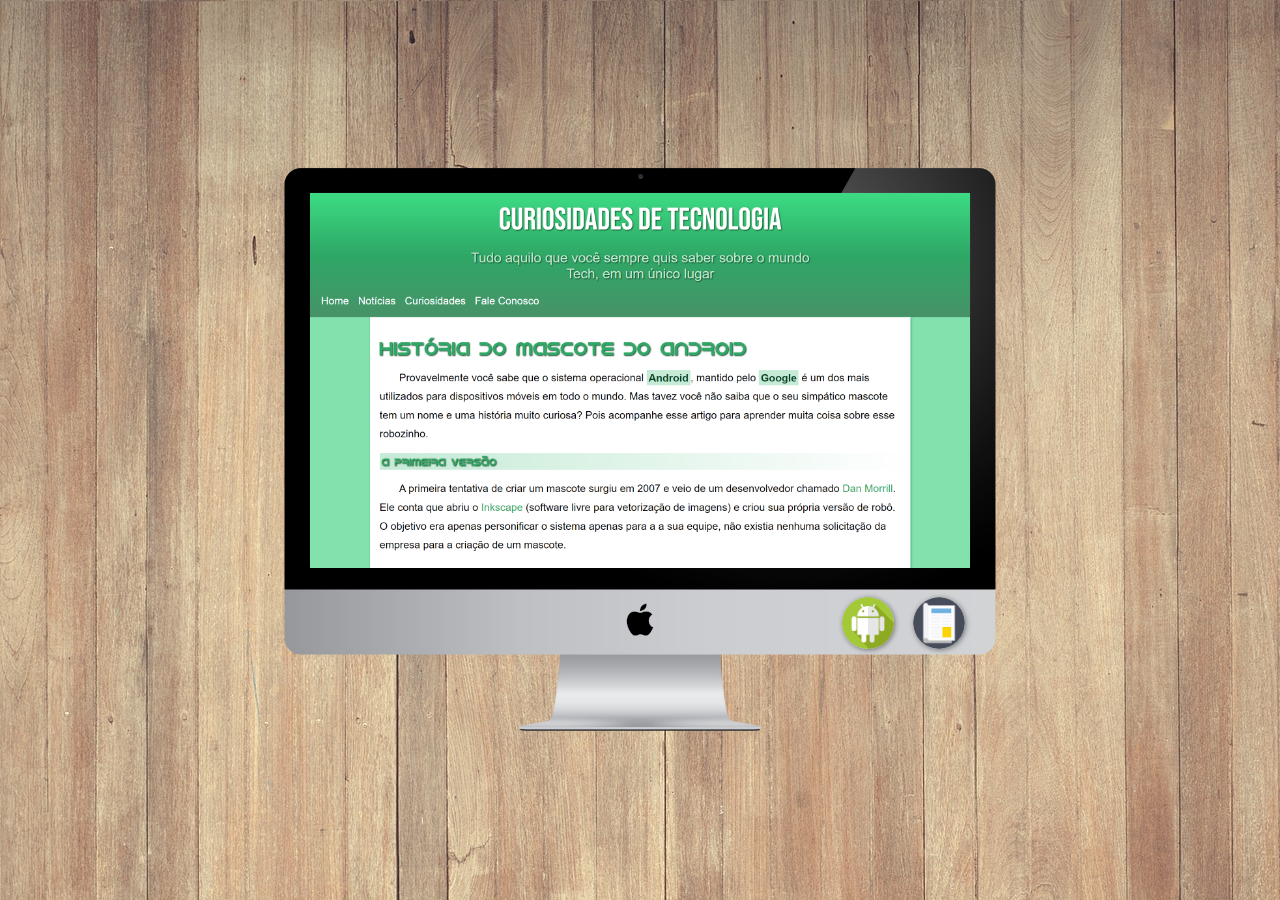
<file: index.html>
<!DOCTYPE html>
<html lang="pt-br">
<head>
    <meta charset="UTF-8">
    <meta name="viewport" content="width=device-width, initial-scale=1.0">
    <title>Meu Portfólio</title>
    <link rel="stylesheet" href="estilo/style.css">
</head>
<body>
    <main>
        <section id="celular">
            <iframe src="android.html" name="tela" frameborder="0"></iframe>
            
            <nav id="navegacao">
                <a href="android.html" target="tela"><img src="imagens/android.png" alt="Icone do Android" class="Icone"></a>
                <a href="cordel.html" target="tela"><img src="imagens/poesia.png" alt="Icone de Poesia" class="Icone"></a>
            </nav>
        </section>
    </main>
</body>
</html>
</file>
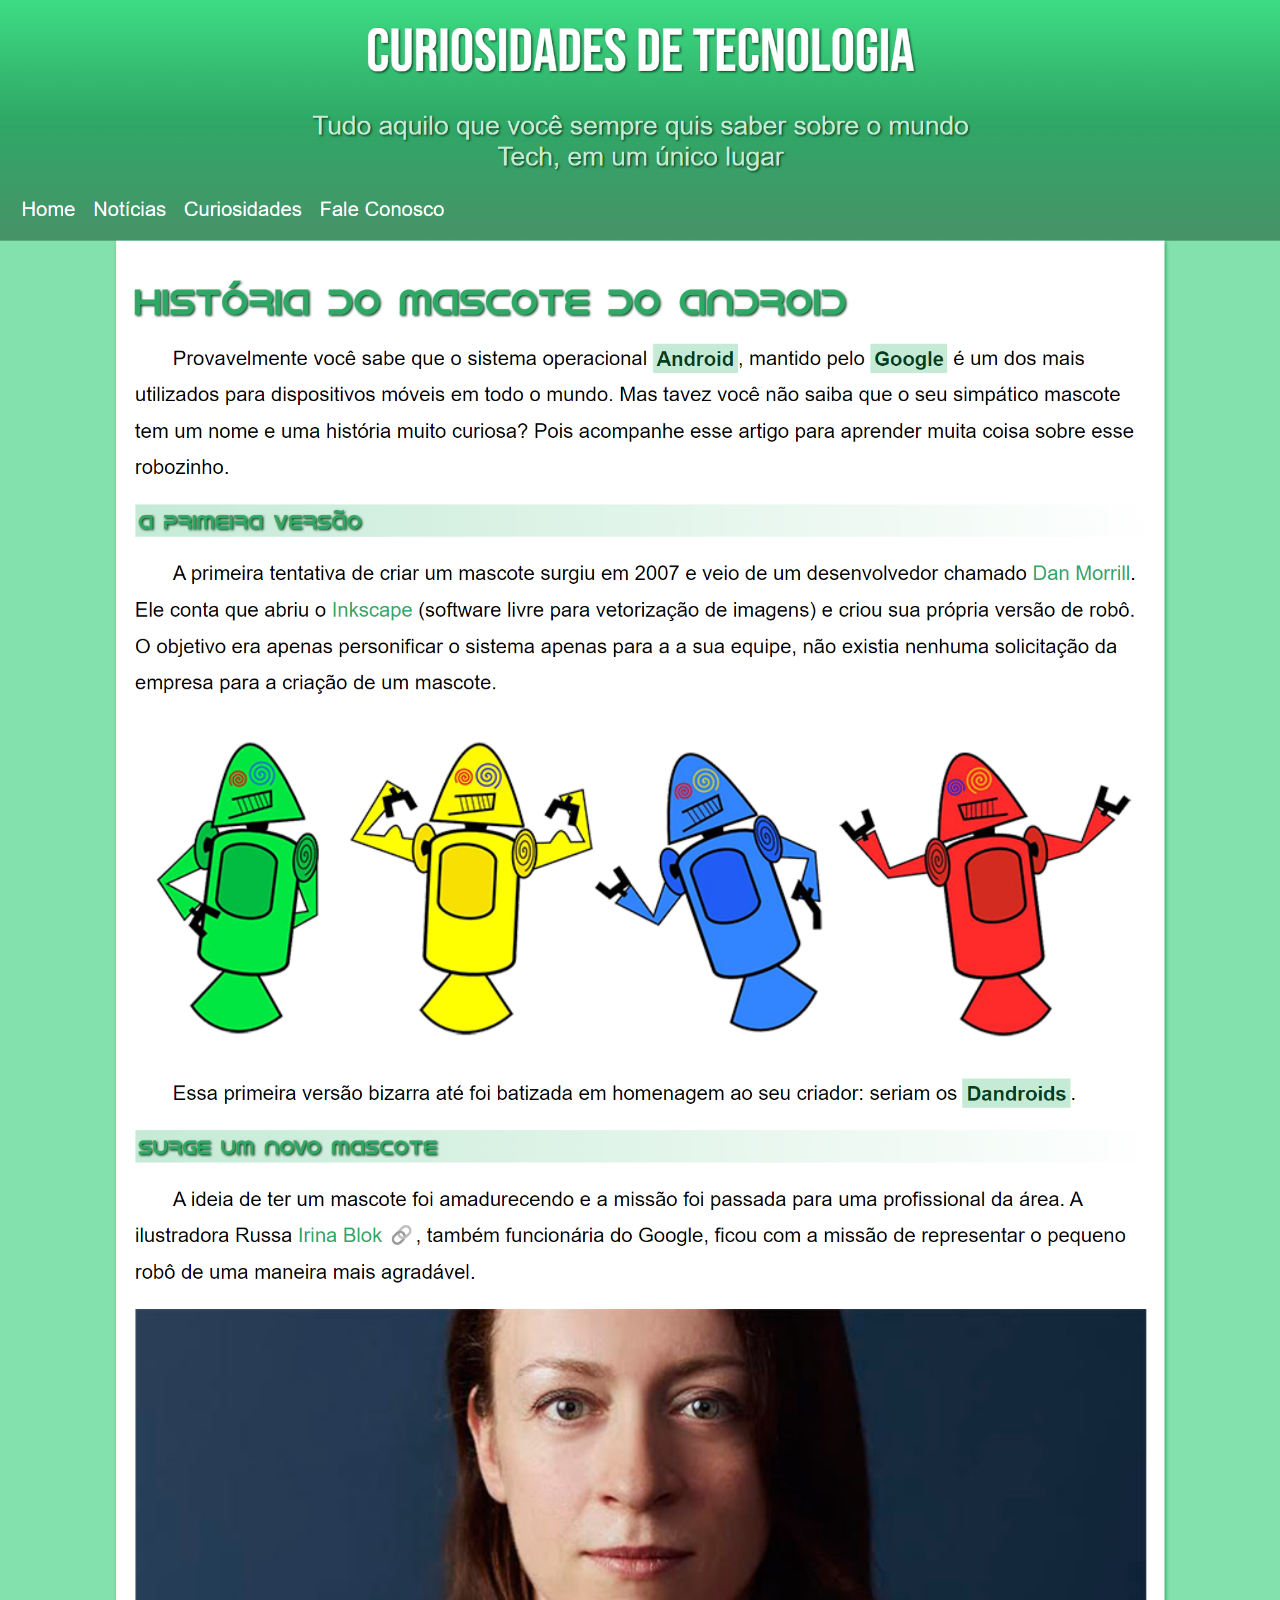
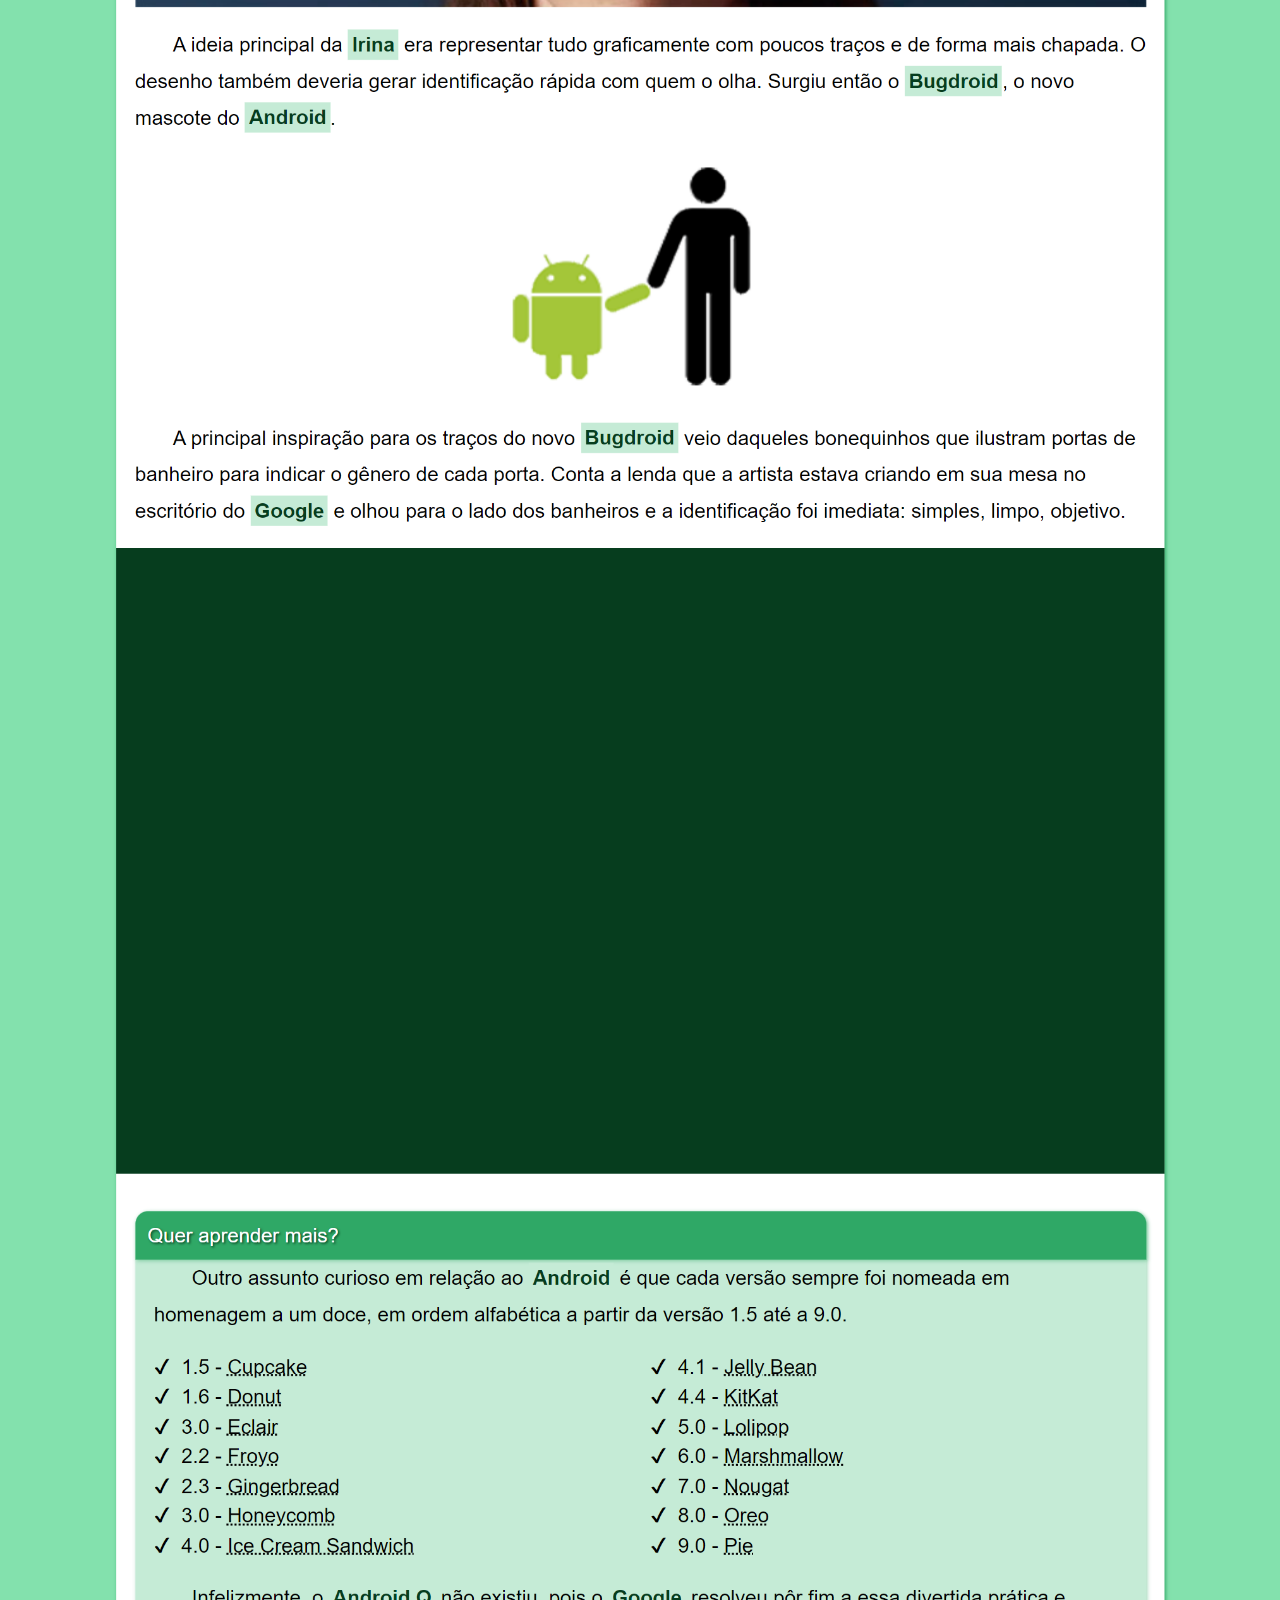
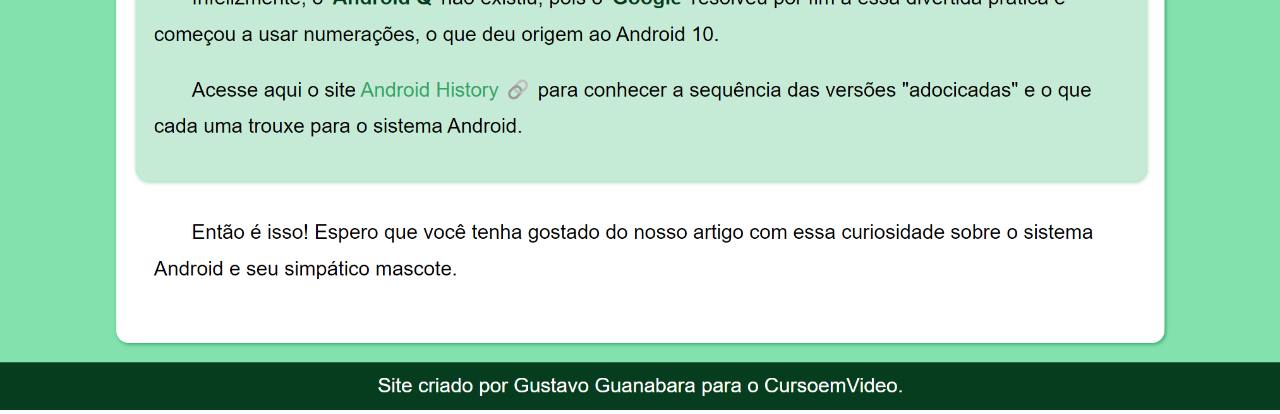
<file: android.html>
<!DOCTYPE html>
<html lang="pt-br">
<head>
    <meta charset="UTF-8">
    <meta name="viewport" content="width=device-width, initial-scale=1.0">
    <title>Tela Android</title>
    <style>
        * {
            margin: 0;padding: 0;
        }

        ::-webkit-scrollbar {
            width: 0px;height: 0px;
        }

        img {
            width: 100vw;
        }
    </style>
</head>
<body>   
    <img src="imagens/tela-android.png" alt="Projeto Android">
</body>
</html>
</file>
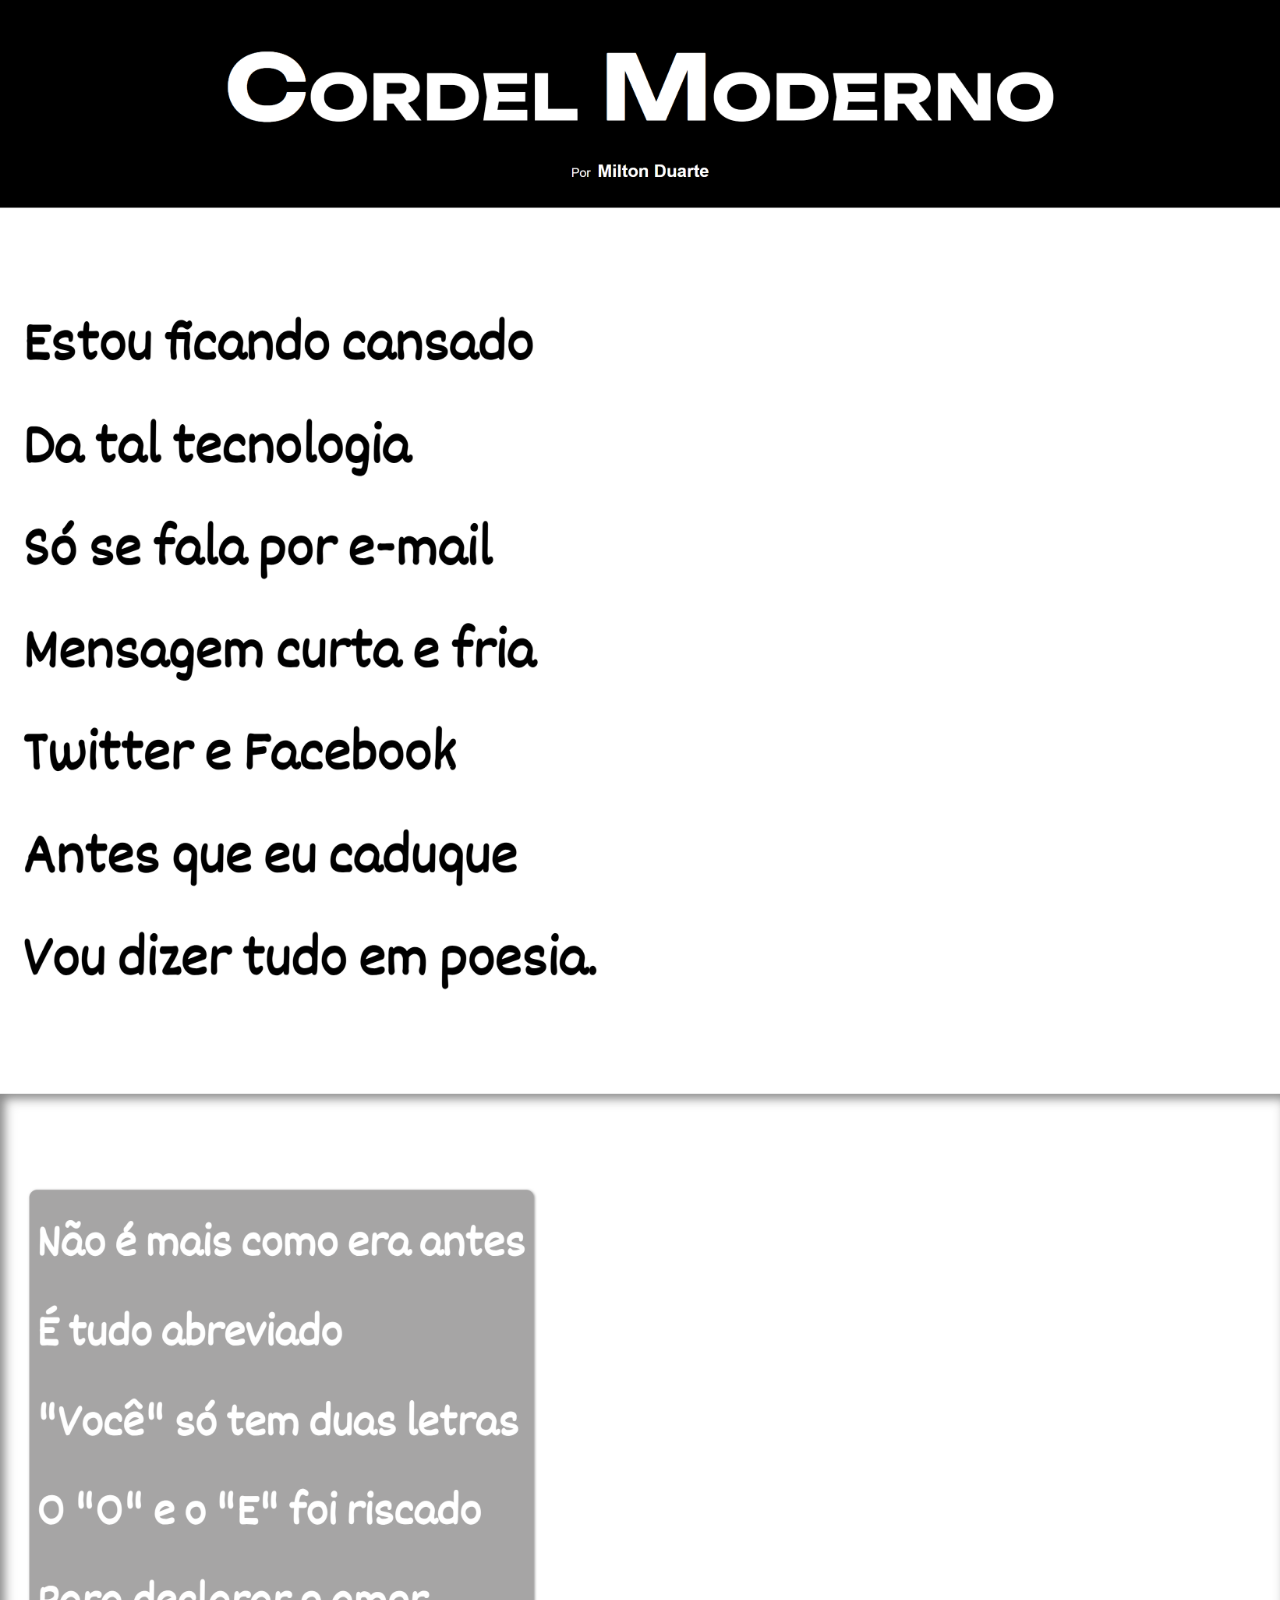
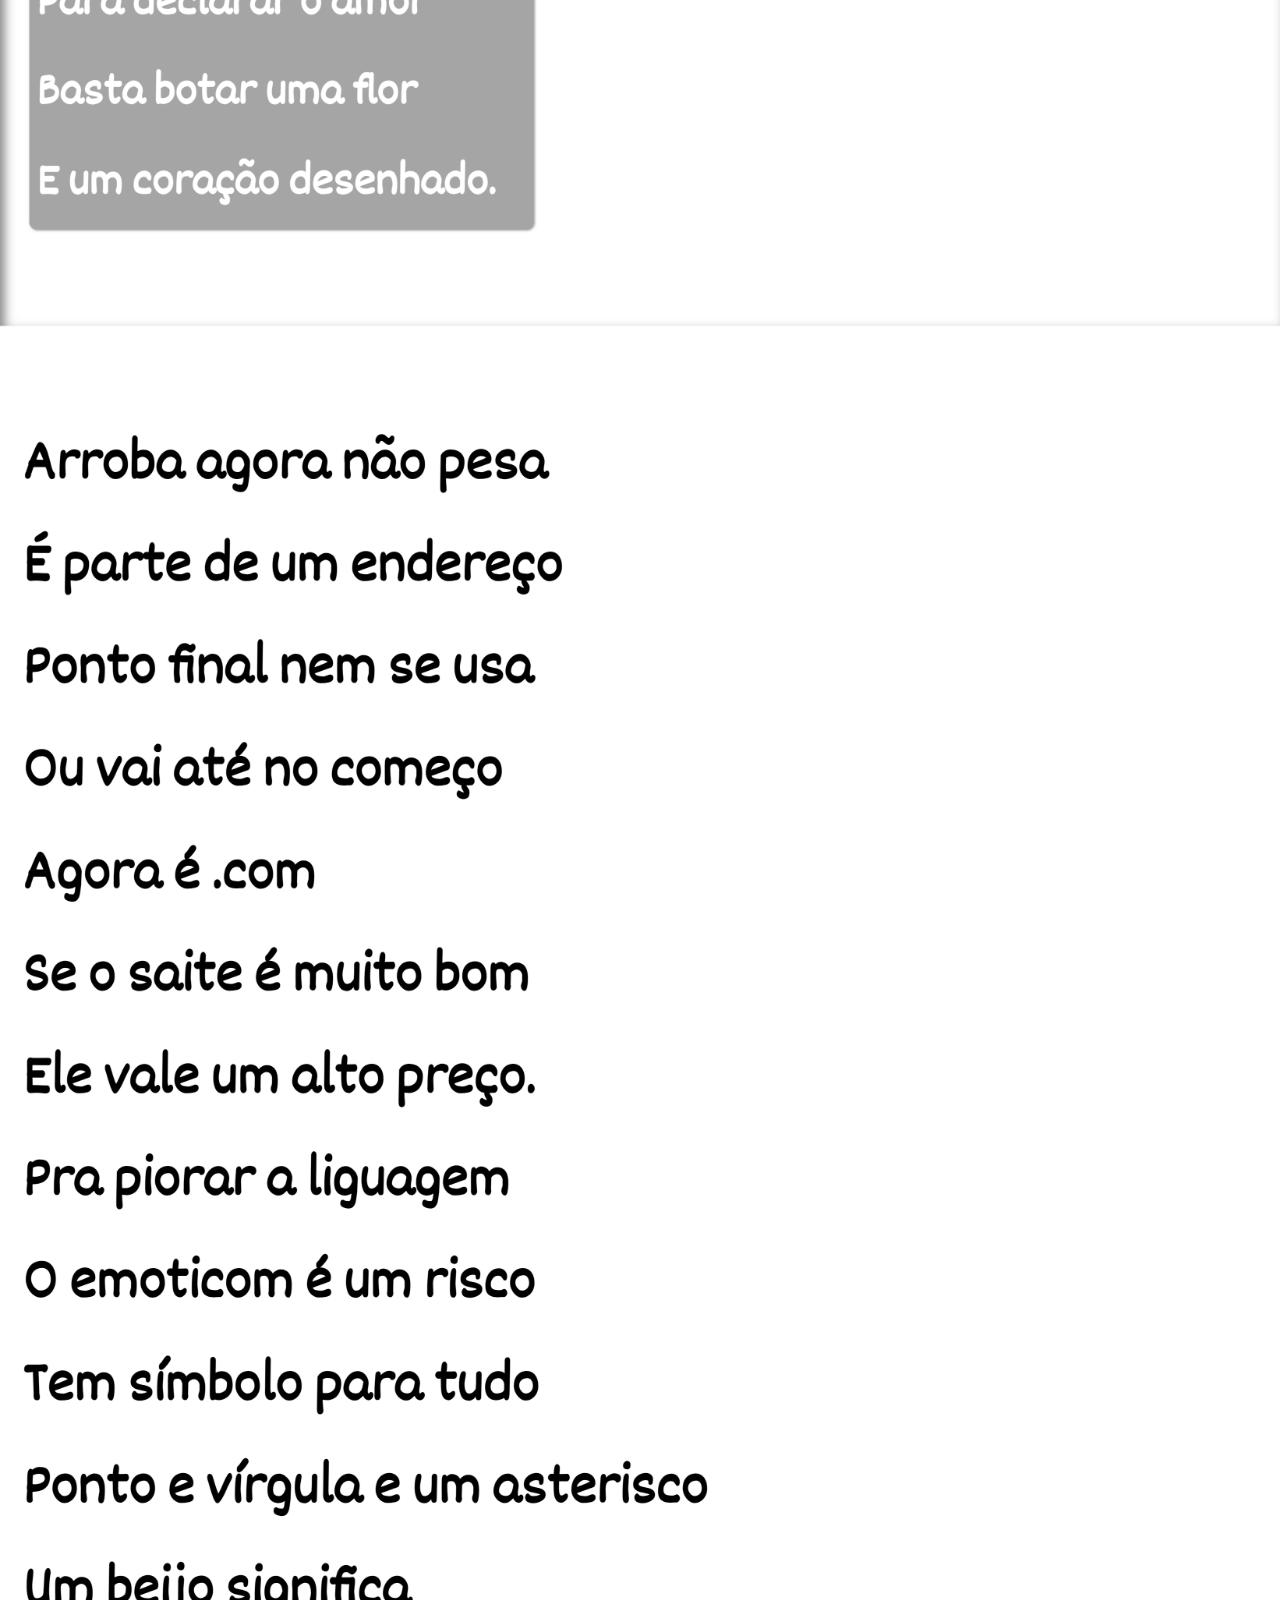
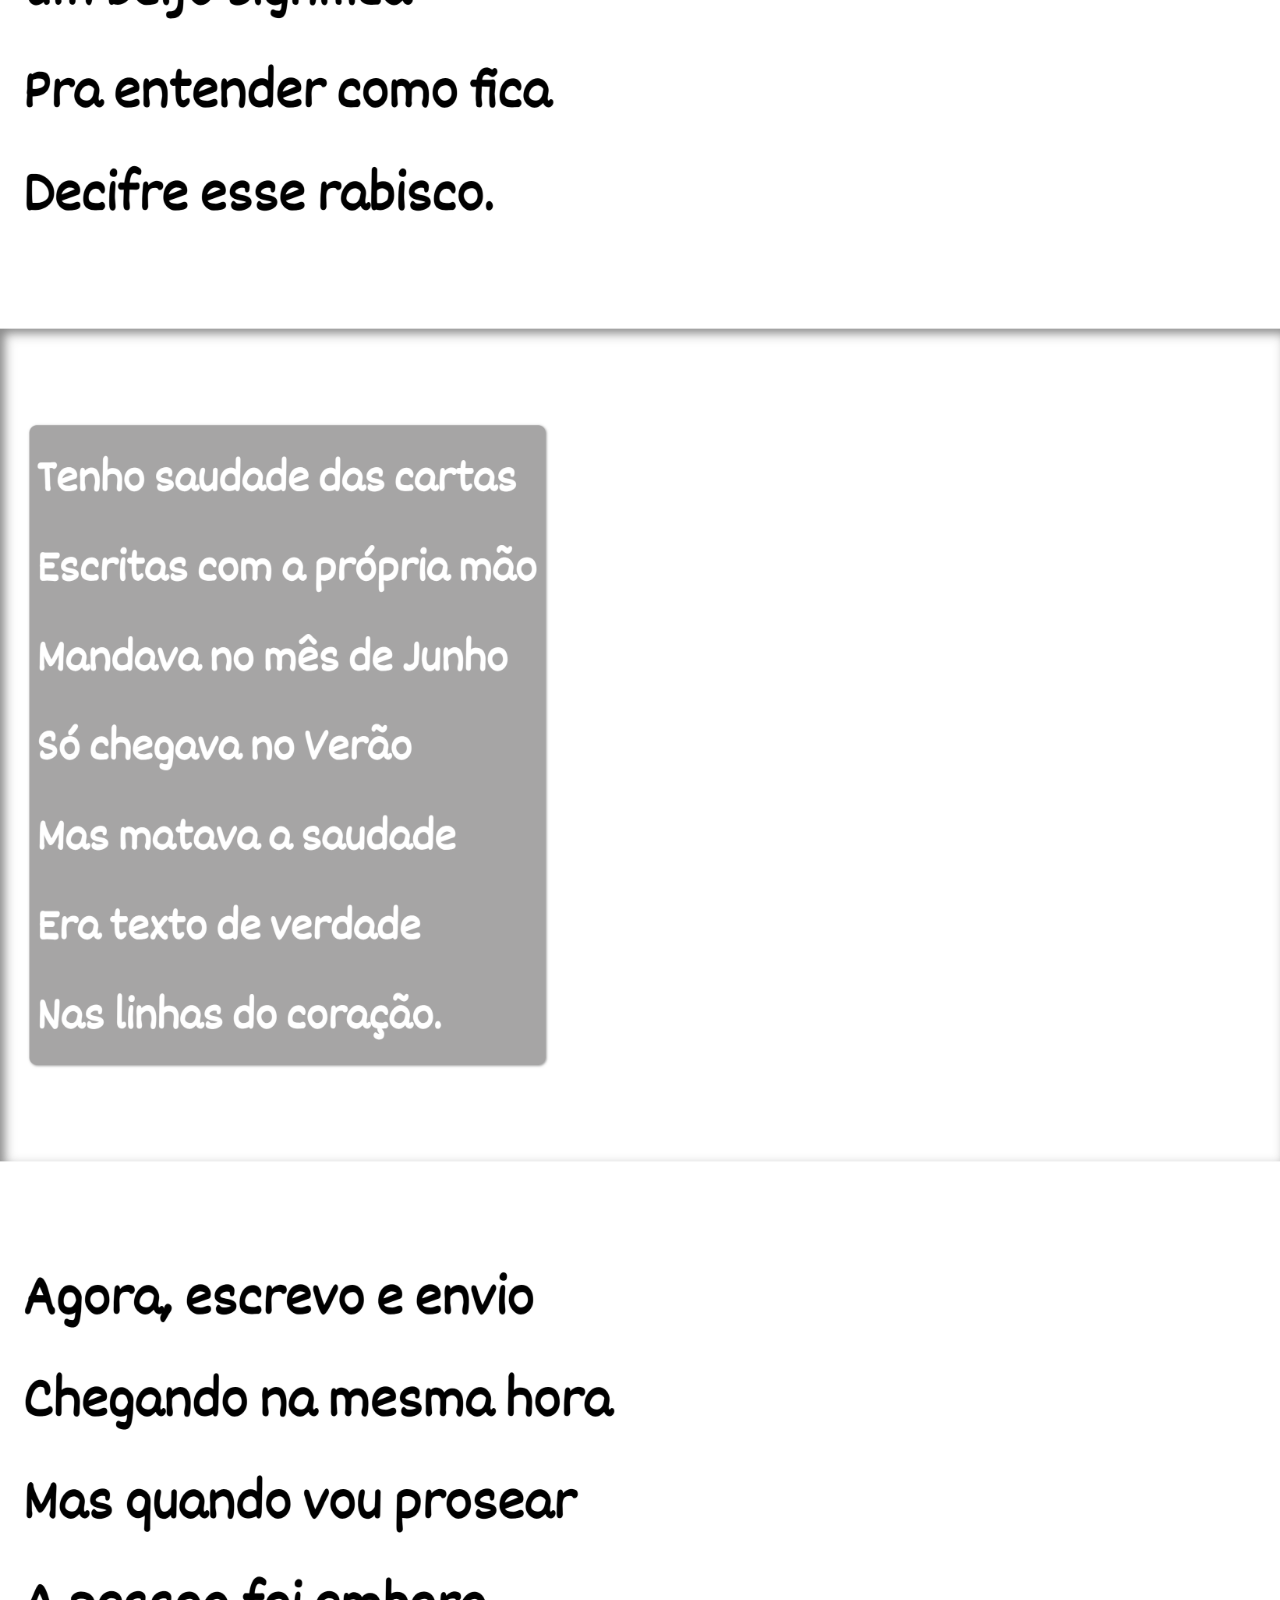
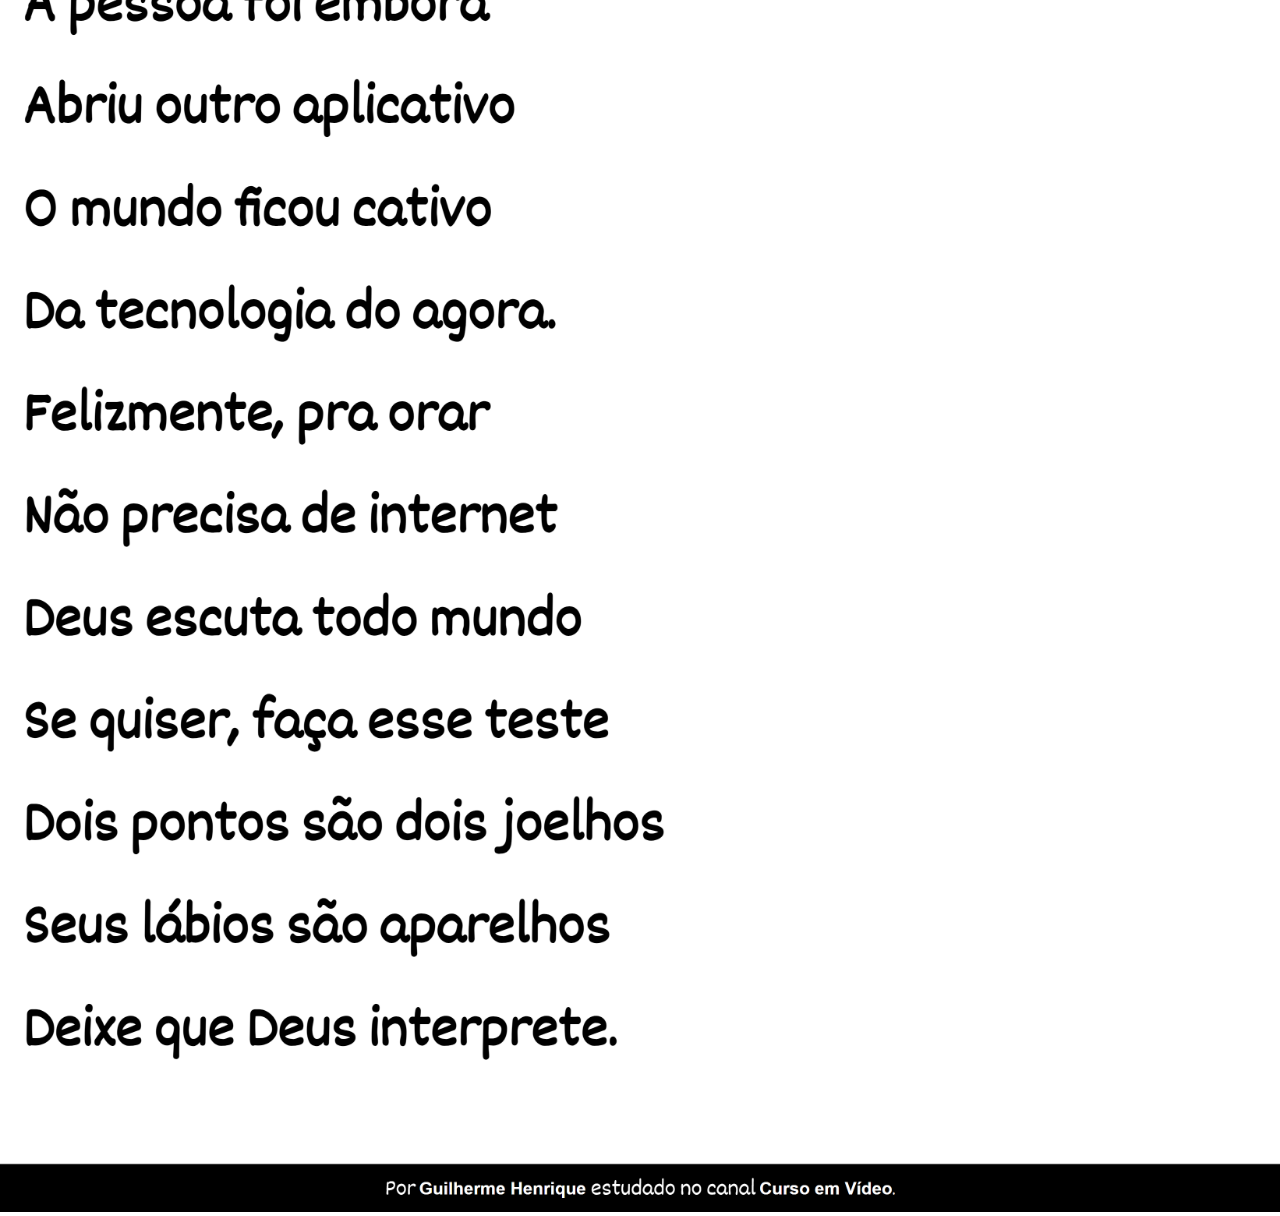
<file: cordel.html>
<!DOCTYPE html>
<html lang="pt-br">
<head>
    <meta charset="UTF-8">
    <meta name="viewport" content="width=device-width, initial-scale=1.0">
    <title>Tela Android</title>
    <style>
        * {
            margin: 0;padding: 0;
        }

        ::-webkit-scrollbar {
            width: 0px;height: 0px;
        }

        img {
            width: 100vw;
        }
    </style>
</head>
<body>   
    <img src="imagens/tela-cordel.png" alt="Projeto Android">
</body>
</html>
</file>
<file: estilo/style.css>
@charset "UTF-8";

* {
    margin: 0;padding: auto;
    box-sizing: border-box;
}

body {
    width: 100vw;height: 100vh;
    background: url('../imagens/fundo-site.jpg') no-repeat top center;
}

main {
    width: 100vw;
    height: 100vh;
    position: relative;
}

section#celular {
    position: absolute;
    transform: translate(-50%, -50%);
    top: 50%;left: 50%;
    width: 720px;height: 574px;
    background: url('../imagens/frame-computador.png') no-repeat center/cover;
}


iframe {
    position: relative;
    top: 30px;left: 30px;
    width: 660px;height: 375px;
}

nav#navegacao {
    margin-top: 45px;
    width: 100%;
    text-align: right;
    padding: 10px 20px 0 0 ;
}

img.Icone {
    width: 52px;
    margin-right: 15px;
    box-shadow: 1px 1px 5px rgba(0, 0, 0, 0.441);
    border-radius: 50%;
}

img.Icone:hover {
    box-shadow: 3px 3px 10px rgba(0, 0, 0, 0.507);
    margin-right: 16px;
    transition: box-shadow .5s, margin-right .1s;
}

img.Icone:active {
    box-shadow: 3px 3px 10px rgb(255, 255, 255);
    margin-right: 16px;
}
</file>
